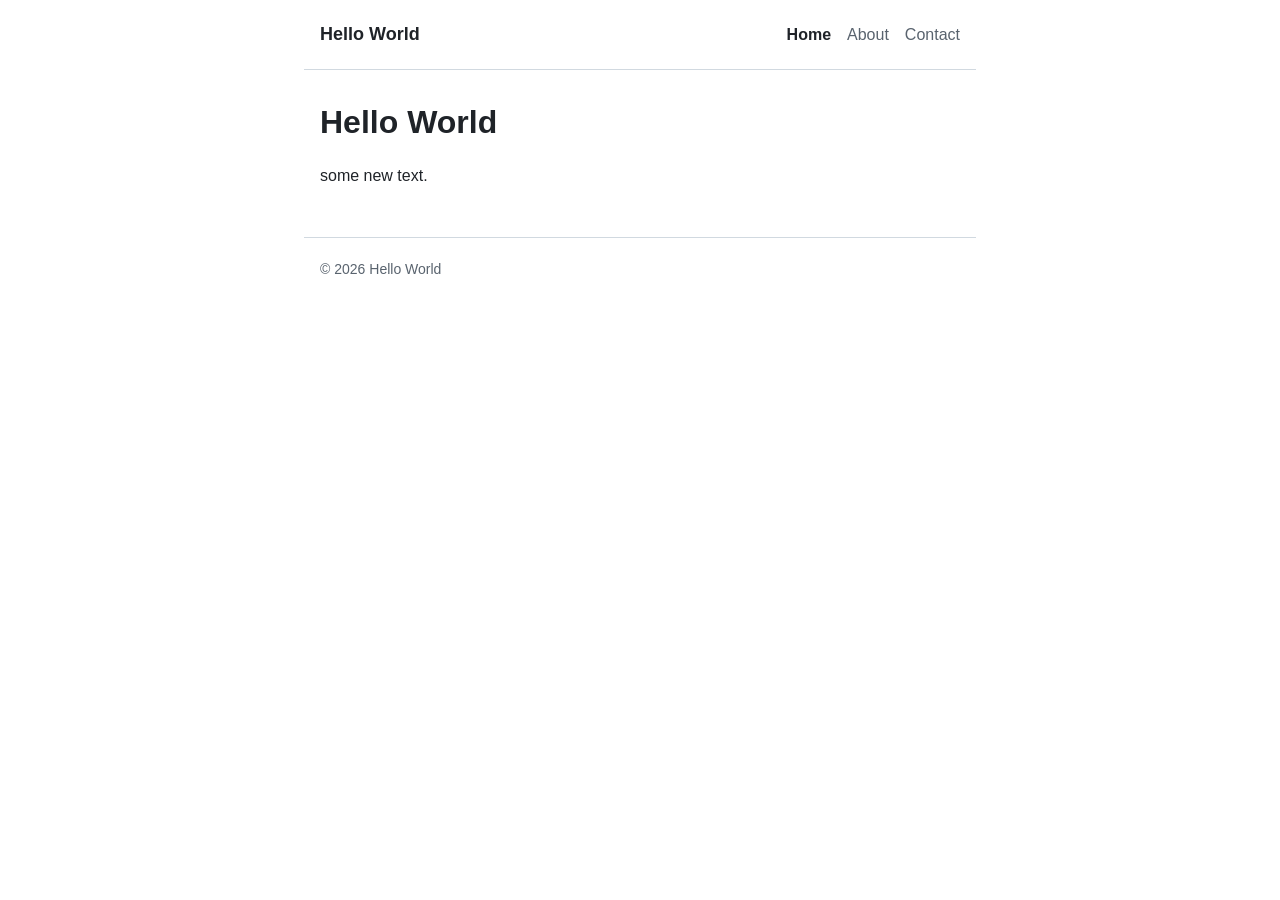
<file: index.html>
<!DOCTYPE html>
<html lang="en">
<head>
  <meta charset="UTF-8">
  <meta name="viewport" content="width=device-width, initial-scale=1.0">
  <title>Hello World</title>
  <link rel="stylesheet" href="css/styles.css">
</head>
<body>
  <header class="site-header">
    <a class="site-title" href="index.html">Hello World</a>
    <!-- To add a page: create it, then add a link here. -->
    <nav class="site-nav">
      <a href="index.html" class="active">Home</a>
      <a href="about.html">About</a>
      <a href="contact.html">Contact</a>
    </nav>
  </header>

  <main class="site-main">
    <h1>Hello World</h1>

    <!-- Add your text below. Each paragraph goes in its own <p> tag. -->
    <p>
      some new text.
    </p>
  </main>

  <footer class="site-footer">
    <p>&copy; <span id="year"></span> Hello World</p>
  </footer>

  <script src="js/main.js"></script>
</body>
</html>
</file>
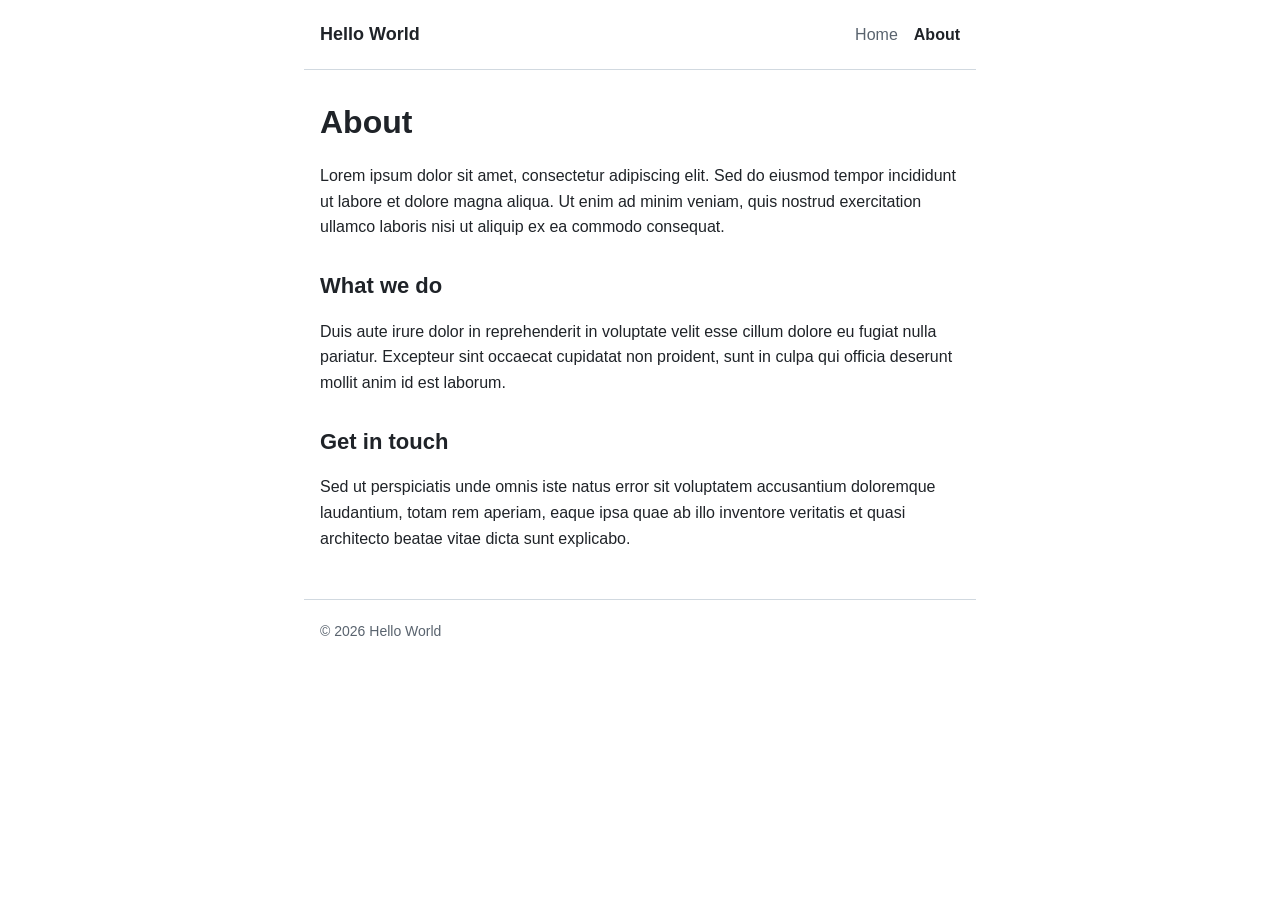
<file: about.html>
<!DOCTYPE html>
<html lang="en">
<head>
  <meta charset="UTF-8">
  <meta name="viewport" content="width=device-width, initial-scale=1.0">
  <title>About — Hello World</title>
  <link rel="stylesheet" href="css/styles.css">
</head>
<body>
  <header class="site-header">
    <a class="site-title" href="index.html">Hello World</a>
    <!-- To add a page: create it, then add a link here. -->
    <nav class="site-nav">
      <a href="index.html">Home</a>
      <a href="about.html">About</a>
    </nav>
  </header>

  <main class="site-main">
    <h1>About</h1>

    <!-- Placeholder text — replace with the real copy. -->
    <p>
      Lorem ipsum dolor sit amet, consectetur adipiscing elit. Sed do eiusmod
      tempor incididunt ut labore et dolore magna aliqua. Ut enim ad minim
      veniam, quis nostrud exercitation ullamco laboris nisi ut aliquip ex ea
      commodo consequat.
    </p>

    <h2>What we do</h2>
    <p>
      Duis aute irure dolor in reprehenderit in voluptate velit esse cillum
      dolore eu fugiat nulla pariatur. Excepteur sint occaecat cupidatat non
      proident, sunt in culpa qui officia deserunt mollit anim id est laborum.
    </p>

    <h2>Get in touch</h2>
    <p>
      Sed ut perspiciatis unde omnis iste natus error sit voluptatem accusantium
      doloremque laudantium, totam rem aperiam, eaque ipsa quae ab illo
      inventore veritatis et quasi architecto beatae vitae dicta sunt explicabo.
    </p>
  </main>

  <footer class="site-footer">
    <p>&copy; <span id="year"></span> Hello World</p>
  </footer>

  <script src="js/main.js"></script>
</body>
</html>
</file>
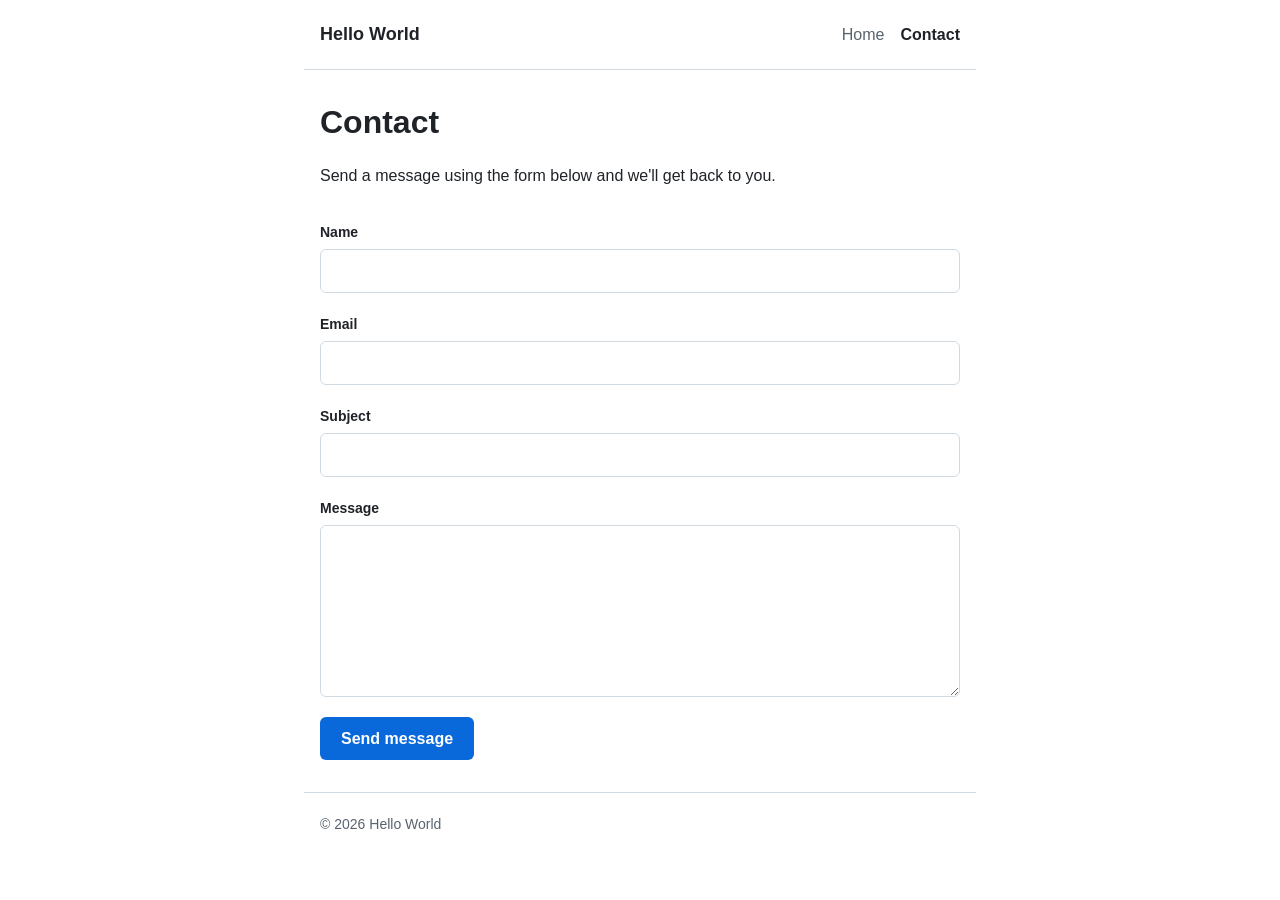
<file: contact.html>
<!DOCTYPE html>
<html lang="en">
<head>
  <meta charset="UTF-8">
  <meta name="viewport" content="width=device-width, initial-scale=1.0">
  <title>Contact</title>
  <link rel="stylesheet" href="css/styles.css">
</head>
<body>
  <header class="site-header">
    <a class="site-title" href="index.html">Hello World</a>
    <!-- To add a page: create it, then add a link here. -->
    <nav class="site-nav">
      <a href="index.html">Home</a>
      <a href="contact.html">Contact</a>
    </nav>
  </header>

  <main class="site-main">
    <h1>Contact</h1>

    <p>
      Send a message using the form below and we'll get back to you.
    </p>

    <!-- UI only: this form has no action, so nothing is sent anywhere yet. -->
    <form class="contact-form">
      <div class="form-field">
        <label for="name">Name</label>
        <input type="text" id="name" name="name" autocomplete="name" required>
      </div>

      <div class="form-field">
        <label for="email">Email</label>
        <input type="email" id="email" name="email" autocomplete="email" required>
      </div>

      <div class="form-field">
        <label for="subject">Subject</label>
        <input type="text" id="subject" name="subject">
      </div>

      <div class="form-field">
        <label for="message">Message</label>
        <textarea id="message" name="message" rows="6" required></textarea>
      </div>

      <button type="submit" class="button">Send message</button>
    </form>
  </main>

  <footer class="site-footer">
    <p>&copy; <span id="year"></span> Hello World</p>
  </footer>

  <script src="js/main.js"></script>
</body>
</html>
</file>
<file: css/styles.css>
/* Site-wide styles. Every page links to this one file. */

:root {
  --color-bg: #ffffff;
  --color-text: #1f2328;
  --color-muted: #59636e;
  --color-accent: #0969da;
  --color-border: #d1d9e0;
  --content-width: 42rem;
  --gutter: 1rem;
}

*,
*::before,
*::after {
  box-sizing: border-box;
}

body {
  margin: 0;
  background: var(--color-bg);
  color: var(--color-text);
  font-family: -apple-system, BlinkMacSystemFont, "Segoe UI", Helvetica, Arial, sans-serif;
  font-size: 1rem;
  line-height: 1.6;
}

/* Header and navigation */

.site-header {
  display: flex;
  flex-wrap: wrap;
  align-items: center;
  justify-content: space-between;
  gap: 0.75rem;
  max-width: var(--content-width);
  margin: 0 auto;
  padding: 1.25rem var(--gutter);
  border-bottom: 1px solid var(--color-border);
}

.site-title {
  font-size: 1.125rem;
  font-weight: 600;
  color: inherit;
  text-decoration: none;
}

.site-nav {
  display: flex;
  flex-wrap: wrap;
  gap: 1rem;
}

.site-nav a {
  color: var(--color-muted);
  text-decoration: none;
}

.site-nav a:hover {
  color: var(--color-accent);
  text-decoration: underline;
}

.site-nav a.active {
  color: var(--color-text);
  font-weight: 600;
}

/* Page content */

.site-main {
  max-width: var(--content-width);
  margin: 0 auto;
  padding: 2rem var(--gutter);
}

.site-main h1 {
  margin-top: 0;
  font-size: 2rem;
  line-height: 1.25;
}

.site-main h2 {
  margin-top: 2rem;
  font-size: 1.375rem;
  line-height: 1.3;
}

.site-main a {
  color: var(--color-accent);
}

/* Forms */

.contact-form {
  display: flex;
  flex-direction: column;
  gap: 1.25rem;
  margin-top: 2rem;
}

.form-field {
  display: flex;
  flex-direction: column;
  gap: 0.375rem;
}

.form-field label {
  font-size: 0.875rem;
  font-weight: 600;
}

.form-field input,
.form-field textarea {
  width: 100%;
  padding: 0.5rem 0.75rem;
  border: 1px solid var(--color-border);
  border-radius: 0.375rem;
  background: var(--color-bg);
  color: inherit;
  font: inherit;
}

.form-field textarea {
  resize: vertical;
}

.form-field input:focus,
.form-field textarea:focus {
  outline: 2px solid var(--color-accent);
  outline-offset: -1px;
  border-color: var(--color-accent);
}

.button {
  align-self: flex-start;
  padding: 0.5rem 1.25rem;
  border: 1px solid transparent;
  border-radius: 0.375rem;
  background: var(--color-accent);
  color: #ffffff;
  font: inherit;
  font-weight: 600;
  cursor: pointer;
}

.button:hover {
  filter: brightness(0.92);
}

/* Footer */

.site-footer {
  max-width: var(--content-width);
  margin: 0 auto;
  padding: 1.25rem var(--gutter) 2rem;
  border-top: 1px solid var(--color-border);
  color: var(--color-muted);
  font-size: 0.875rem;
}

.site-footer p {
  margin: 0;
}
</file>
